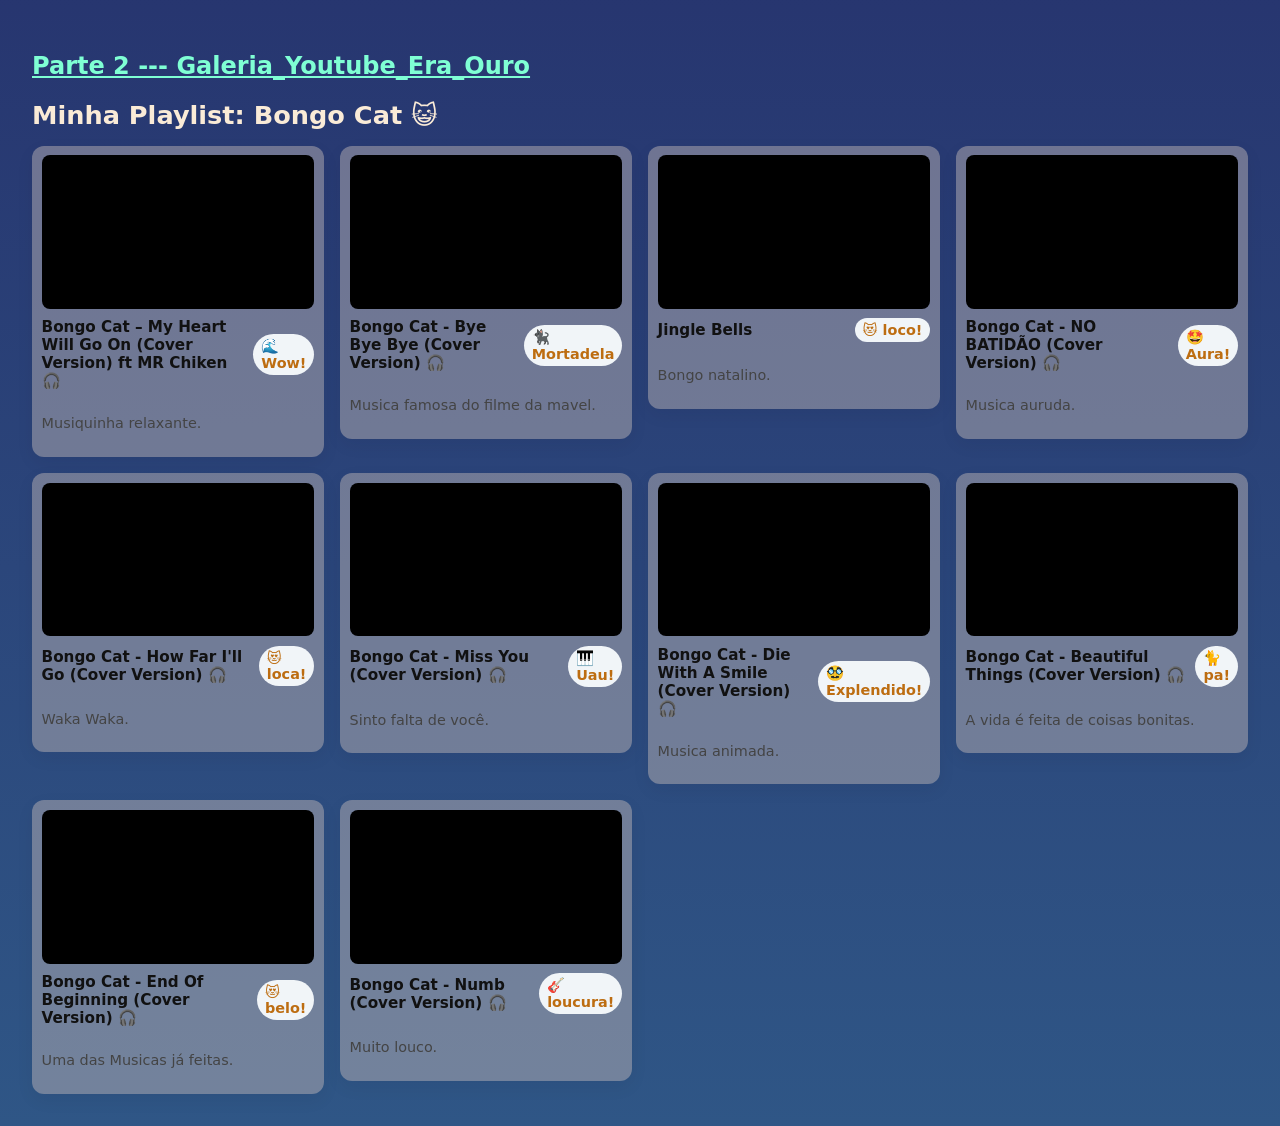
<file: index.html>
<!DOCTYPE html>
<html lang="en">
<head>
    <meta charset="UTF-8">
    <meta name="viewport" content="width=device-width, initial-scale=1.0">
    <title>Galeria Bongo Cat</title>
    <link rel="stylesheet" href="style.css">
</head>
<body>
    <h2><a href="galeria02.html">Parte 2 --- Galeria_Youtube_Era_Ouro</a></h2>

    <h1>Minha Playlist: Bongo Cat 😺</h1>

    <section class="grid">

        
    <article class="card">
      <div class="video-wrap">
        <iframe width="560" height="315" src="https://www.youtube.com/embed/k3LopFvYTto?si=OPYsVrm2FnacMTvq&amp;controls=0" title="YouTube video player" frameborder="0" allow="accelerometer; autoplay; clipboard-write; encrypted-media; gyroscope; picture-in-picture; web-share" referrerpolicy="strict-origin-when-cross-origin" allowfullscreen></iframe>
      </div>
      <div class="meta">
        <div class="title">Bongo Cat – My Heart Will Go On (Cover Version) ft MR Chiken🎧</div>
        <div class="badge">🌊 Wow!</div>
      </div>
      <p class="desc">Musiquinha relaxante.</p>
    </article>

    
    <article class="card">
      <div class="video-wrap">
        <iframe width="560" height="315" src="https://www.youtube.com/embed/Iik0py8C40A?si=DpC65uRRutpSxRCe" title="YouTube video player" frameborder="0" allow="accelerometer; autoplay; clipboard-write; encrypted-media; gyroscope; picture-in-picture; web-share" referrerpolicy="strict-origin-when-cross-origin" allowfullscreen></iframe>
      </div>
      <div class="meta">
        <div class="title">Bongo Cat - Bye Bye Bye (Cover Version) 🎧</div>
        <div class="badge">🐈‍⬛ Mortadela</div>
      </div>
      <p class="desc">Musica famosa do filme da mavel.</p>
    </article>

    
    <article class="card">
      <div class="video-wrap">
        <iframe width="560" height="315" src="https://www.youtube.com/embed/n_8uCh1qLhU?si=xrCjIdSvOmB26zXT" title="YouTube video player" frameborder="0" allow="accelerometer; autoplay; clipboard-write; encrypted-media; gyroscope; picture-in-picture; web-share" referrerpolicy="strict-origin-when-cross-origin" allowfullscreen></iframe>
      </div>
      <div class="meta">
        <div class="title">Jingle Bells</div>
        <div class="badge">😻 loco!</div>
      </div>
      <p class="desc">Bongo natalino.</p>
    </article>

    <article class="card">
      <div class="video-wrap">
        <iframe width="560" height="315" src="https://www.youtube.com/embed/c64RlVAdaos?si=Zzp1mvXb6iFDLUnY&amp;controls=0" title="YouTube video player" frameborder="0" allow="accelerometer; autoplay; clipboard-write; encrypted-media; gyroscope; picture-in-picture; web-share" referrerpolicy="strict-origin-when-cross-origin" allowfullscreen></iframe>
      </div>
      <div class="meta">
        <div class="title">Bongo Cat - NO BATIDÃO (Cover Version) 🎧</div>
        <div class="badge">🤩 Aura!</div>
      </div>
      <p class="desc">Musica auruda.</p>
    </article>

    <article class="card">
      <div class="video-wrap">
        <iframe width="560" height="315" src="https://www.youtube.com/embed/GdLwJTHYTJk?si=K5qyxnVz1iYHXQrm&amp;controls=0" title="YouTube video player" frameborder="0" allow="accelerometer; autoplay; clipboard-write; encrypted-media; gyroscope; picture-in-picture; web-share" referrerpolicy="strict-origin-when-cross-origin" allowfullscreen></iframe>
      </div>
      <div class="meta">
        <div class="title">Bongo Cat - How Far I'll Go (Cover Version) 🎧</div>
        <div class="badge">😻 loca!</div>
      </div>
      <p class="desc">Waka Waka.</p>
    </article>

    <article class="card">
      <div class="video-wrap">
        <iframe width="560" height="315" src="https://www.youtube.com/embed/MoWDhKUkMa0?si=j8fzhiX7eUvm-2LD&amp;controls=0" title="YouTube video player" frameborder="0" allow="accelerometer; autoplay; clipboard-write; encrypted-media; gyroscope; picture-in-picture; web-share" referrerpolicy="strict-origin-when-cross-origin" allowfullscreen></iframe>
      </div>
      <div class="meta">
        <div class="title">Bongo Cat - Miss You (Cover Version) 🎧</div>
        <div class="badge">🎹 Uau!</div>
      </div>
      <p class="desc">Sinto falta de você.</p>
    </article>

    <article class="card">
      <div class="video-wrap">
        <iframe width="560" height="315" src="https://www.youtube.com/embed/pKxqABRzym4?si=7NQTh1EjCpWNHEpl&amp;controls=0" title="YouTube video player" frameborder="0" allow="accelerometer; autoplay; clipboard-write; encrypted-media; gyroscope; picture-in-picture; web-share" referrerpolicy="strict-origin-when-cross-origin" allowfullscreen></iframe>
      </div>
      <div class="meta">
        <div class="title">Bongo Cat - Die With A Smile (Cover Version) 🎧</div>
        <div class="badge">🥸 Explendido!</div>
      </div>
      <p class="desc">Musica animada.</p>
    </article>

    <article class="card">
      <div class="video-wrap">
        <iframe width="560" height="315" src="https://www.youtube.com/embed/UcL6EVixLjY?si=8u_NvI_ZqR6LHZi_&amp;controls=0" title="YouTube video player" frameborder="0" allow="accelerometer; autoplay; clipboard-write; encrypted-media; gyroscope; picture-in-picture; web-share" referrerpolicy="strict-origin-when-cross-origin" allowfullscreen></iframe>
      </div>
      <div class="meta">
        <div class="title">Bongo Cat - Beautiful Things (Cover Version) 🎧</div>
        <div class="badge">🐈 pa!</div>
      </div>
      <p class="desc">A vida é feita de coisas bonitas.</p>
    </article>

    <article class="card">
      <div class="video-wrap">
        <iframe width="560" height="315" src="https://www.youtube.com/embed/X60ewc60Rhw?si=o0ni9fRNrr_JgZH2&amp;controls=0" title="YouTube video player" frameborder="0" allow="accelerometer; autoplay; clipboard-write; encrypted-media; gyroscope; picture-in-picture; web-share" referrerpolicy="strict-origin-when-cross-origin" allowfullscreen></iframe>
      </div>
      <div class="meta">
        <div class="title">Bongo Cat - End Of Beginning (Cover Version) 🎧</div>
        <div class="badge">😻 belo!</div>
      </div>
      <p class="desc">Uma das Musicas já feitas.</p>
    </article>

    <article class="card">
      <div class="video-wrap">
        <iframe width="560" height="315" src="https://www.youtube.com/embed/x-gQggvKEHw?si=rgDCXGYsRX-XaMPD&amp;controls=0" title="YouTube video player" frameborder="0" allow="accelerometer; autoplay; clipboard-write; encrypted-media; gyroscope; picture-in-picture; web-share" referrerpolicy="strict-origin-when-cross-origin" allowfullscreen></iframe>
      </div>
      <div class="meta">
        <div class="title">Bongo Cat - Numb (Cover Version) 🎧</div>
        <div class="badge">🎸 loucura!</div>
      </div>
      <p class="desc">Muito louco.</p>
    </article>

    

    </section>
</body>
</html>
</file>
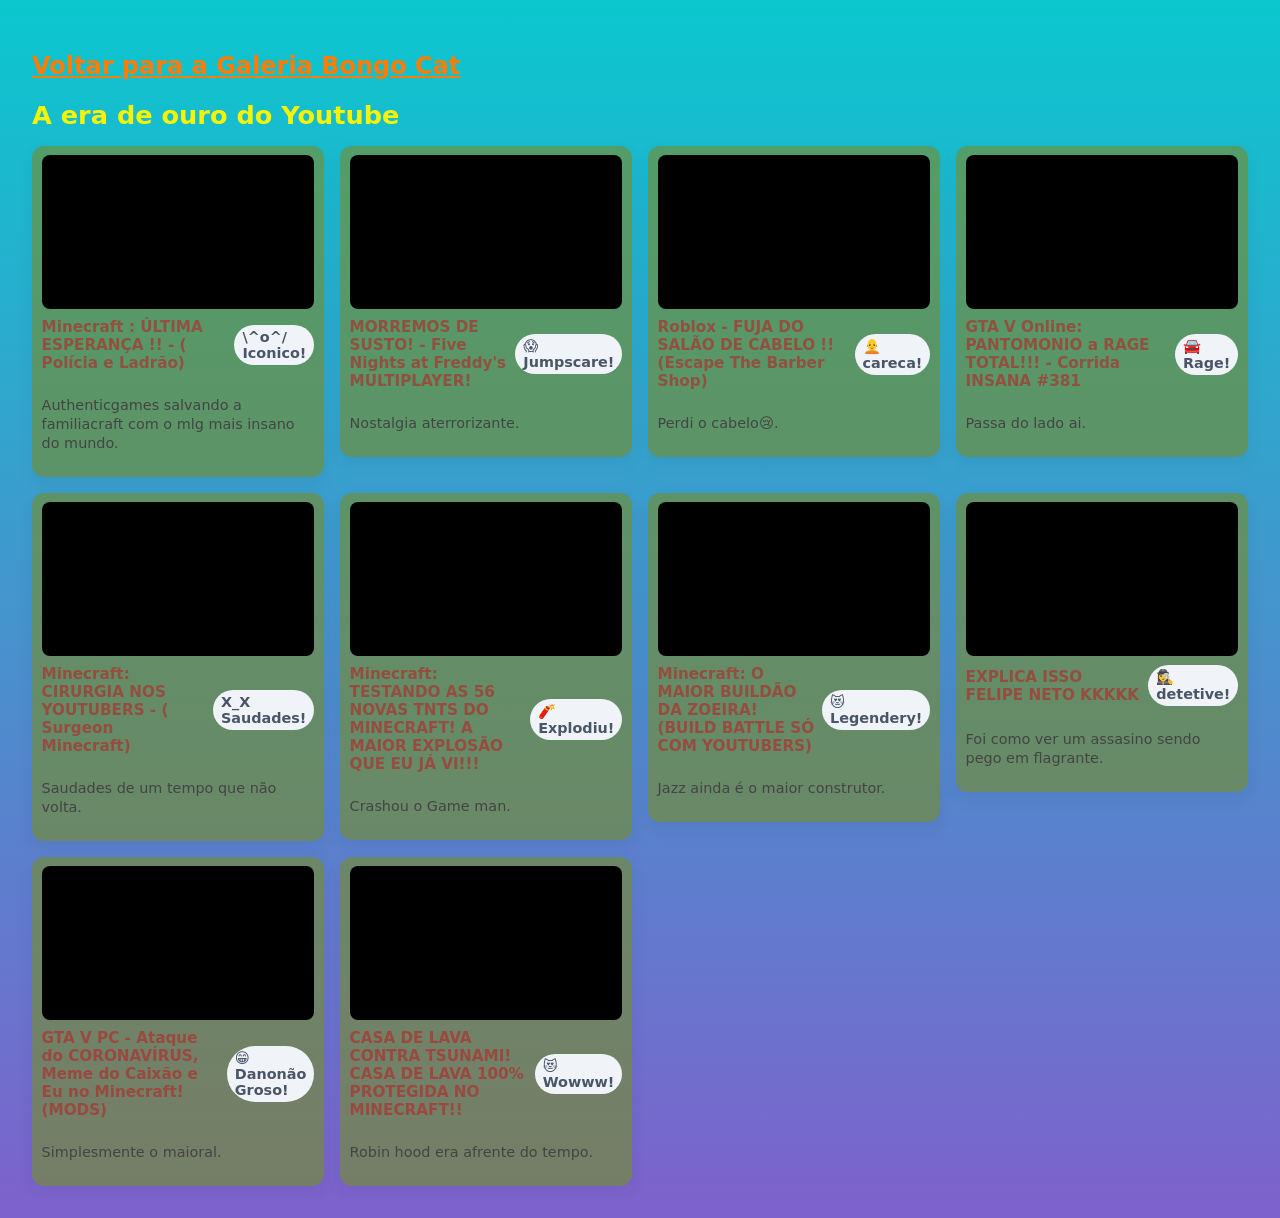
<file: galeria02.html>
<!DOCTYPE html>
<html lang="en">
<head>
    <meta charset="UTF-8">
    <meta name="viewport" content="width=device-width, initial-scale=1.0">
    <title>Galeria do YouTube</title>
    <link rel="stylesheet" href="estilo.css">
</head>
<body>
    <h2><a href="index.html">Voltar para a Galeria Bongo Cat</a></h2>
    <h1>A era de ouro do Youtube</h1>
    

    <section class="grid">
    
    
    <article class="card">
      <div class="video-wrap">
        <iframe width="560" height="315" src="https://www.youtube.com/embed/o00f-GlCgqA?si=FWj62EiowN6cZDQI&amp;controls=0" title="YouTube video player" frameborder="0" allow="accelerometer; autoplay; clipboard-write; encrypted-media; gyroscope; picture-in-picture; web-share" referrerpolicy="strict-origin-when-cross-origin" allowfullscreen></iframe>
      </div>
      <div class="meta">
        <div class="title">Minecraft : ÚLTIMA ESPERANÇA !! - ( Polícia e Ladrão)</div>
        <div class="badge">\^o^/ Iconico!</div>
      </div>
      <p class="desc">Authenticgames salvando a familiacraft com o mlg mais insano do mundo.</p>
    </article>

    
    <article class="card">
      <div class="video-wrap">
        <iframe width="560" height="315" src="https://www.youtube.com/embed/_Nu9swE5Mxk?si=sAuEw_kIsNDq1STl&amp;controls=0" title="YouTube video player" frameborder="0" allow="accelerometer; autoplay; clipboard-write; encrypted-media; gyroscope; picture-in-picture; web-share" referrerpolicy="strict-origin-when-cross-origin" allowfullscreen></iframe>
      </div>
      <div class="meta">
        <div class="title">MORREMOS DE SUSTO! - Five Nights at Freddy's MULTIPLAYER!</div>
        <div class="badge">😱 Jumpscare!</div>
      </div>
      <p class="desc">Nostalgia aterrorizante.</p>
    </article>

    
    <article class="card">
      <div class="video-wrap">
        <iframe width="560" height="315" src="https://www.youtube.com/embed/aKla23XKOx8?si=G7DdK8N7_Bfne8qB&amp;controls=0" title="YouTube video player" frameborder="0" allow="accelerometer; autoplay; clipboard-write; encrypted-media; gyroscope; picture-in-picture; web-share" referrerpolicy="strict-origin-when-cross-origin" allowfullscreen></iframe>
      </div>
      <div class="meta">
        <div class="title">Roblox - FUJA DO SALÃO DE CABELO !! (Escape The Barber Shop)</div>
        <div class="badge">🧑‍🦲 careca!</div>
      </div>
      <p class="desc">Perdi o cabelo😢.</p>
    </article>

    <article class="card">
      <div class="video-wrap">
        <iframe width="560" height="315" src="https://www.youtube.com/embed/g5NHNN13HWo?si=CoHOd2maiyt3IRce&amp;controls=0" title="YouTube video player" frameborder="0" allow="accelerometer; autoplay; clipboard-write; encrypted-media; gyroscope; picture-in-picture; web-share" referrerpolicy="strict-origin-when-cross-origin" allowfullscreen></iframe>
      </div>
      <div class="meta">
        <div class="title">GTA V Online: PANTOMONIO a RAGE TOTAL!!! - Corrida INSANA #381</div>
        <div class="badge">🚘 Rage!</div>
      </div>
      <p class="desc">Passa do lado ai.</p>
    </article>

    <article class="card">
      <div class="video-wrap">
        <iframe width="560" height="315" src="https://www.youtube.com/embed/L4a3gS4U3Rg?si=4_gNuVWJ-4O76usa&amp;controls=0" title="YouTube video player" frameborder="0" allow="accelerometer; autoplay; clipboard-write; encrypted-media; gyroscope; picture-in-picture; web-share" referrerpolicy="strict-origin-when-cross-origin" allowfullscreen></iframe>
      </div>
      <div class="meta">
        <div class="title">Minecraft: CIRURGIA NOS YOUTUBERS - ( Surgeon Minecraft)</div>
        <div class="badge">X_X Saudades!</div>
      </div>
      <p class="desc">Saudades de um tempo que não volta.</p>
    </article>

    <article class="card">
      <div class="video-wrap">
        <iframe width="560" height="315" src="https://www.youtube.com/embed/OHdBLvJBgrQ?si=XDjtw4tUzljLV19E&amp;controls=0" title="YouTube video player" frameborder="0" allow="accelerometer; autoplay; clipboard-write; encrypted-media; gyroscope; picture-in-picture; web-share" referrerpolicy="strict-origin-when-cross-origin" allowfullscreen></iframe>
      </div>
      <div class="meta">
        <div class="title">Minecraft: TESTANDO AS 56 NOVAS TNTS DO MINECRAFT! A MAIOR EXPLOSÃO QUE EU JÁ VI!!!</div>
        <div class="badge">🧨 Explodiu!</div>
      </div>
      <p class="desc">Crashou o Game man.</p>
    </article>

    <article class="card">
      <div class="video-wrap">
        <iframe width="560" height="315" src="https://www.youtube.com/embed/DYSbWESWDmg?si=vFblc2xMWBrnN2Ql&amp;controls=0" title="YouTube video player" frameborder="0" allow="accelerometer; autoplay; clipboard-write; encrypted-media; gyroscope; picture-in-picture; web-share" referrerpolicy="strict-origin-when-cross-origin" allowfullscreen></iframe>
      </div>
      <div class="meta">
        <div class="title">Minecraft: O MAIOR BUILDÃO DA ZOEIRA! (BUILD BATTLE SÓ COM YOUTUBERS)</div>
        <div class="badge">😻 Legendery!</div>
      </div>
      <p class="desc">Jazz ainda é o maior construtor.</p>
    </article>

    <article class="card">
      <div class="video-wrap">
        <iframe width="560" height="315" src="https://www.youtube.com/embed/m_1LCTgqEjA?si=_dy0GxKWmpSvTsvI&amp;controls=0" title="YouTube video player" frameborder="0" allow="accelerometer; autoplay; clipboard-write; encrypted-media; gyroscope; picture-in-picture; web-share" referrerpolicy="strict-origin-when-cross-origin" allowfullscreen></iframe>
      </div>
      <div class="meta">
        <div class="title">EXPLICA ISSO FELIPE NETO KKKKK</div>
        <div class="badge">🕵️‍♀️ detetive!</div>
      </div>
      <p class="desc">Foi como ver um assasino sendo pego em flagrante.</p>
    </article>

    <article class="card">
      <div class="video-wrap">
        <iframe width="560" height="315" src="https://www.youtube.com/embed/faNMJXoEMqg?si=ClJMfaODDJY9p0xl&amp;controls=0" title="YouTube video player" frameborder="0" allow="accelerometer; autoplay; clipboard-write; encrypted-media; gyroscope; picture-in-picture; web-share" referrerpolicy="strict-origin-when-cross-origin" allowfullscreen></iframe>
      </div>
      <div class="meta">
        <div class="title">GTA V PC - Ataque do CORONAVÍRUS, Meme do Caixão e Eu no Minecraft! (MODS)</div>
        <div class="badge">😁 Danonão Groso!</div>
      </div>
      <p class="desc">Simplesmente o maioral.</p>
    </article>

    <article class="card">
      <div class="video-wrap">
        <iframe width="560" height="315" src="https://www.youtube.com/embed/Wm74Ptqer6E?si=_DX5PBVJHU3fL-ef&amp;controls=0" title="YouTube video player" frameborder="0" allow="accelerometer; autoplay; clipboard-write; encrypted-media; gyroscope; picture-in-picture; web-share" referrerpolicy="strict-origin-when-cross-origin" allowfullscreen></iframe>
      </div>
      <div class="meta">
        <div class="title">CASA DE LAVA CONTRA TSUNAMI! CASA DE LAVA 100% PROTEGIDA NO MINECRAFT!!</div>
        <div class="badge">😻 Wowww!</div>
      </div>
      <p class="desc">Robin hood era afrente do tempo.</p>
    </article>

    

  </section>
</body>
</html>
</file>
<file: style.css>
:root{
  --gap: 1rem;
  --card-bg: #bdb4b47a;
  --radius: 12px;
}
body{
  font-family: system-ui, -apple-system, sans-serif;
  background: linear-gradient(180deg,#091a5ce0,#2f5686);
  margin: 0;
  padding: 2rem;
  color: #111;
}

h1{ margin: 0 0 1rem 0; font-size: 1.6rem; 
color: antiquewhite; }
a{
    color: aquamarine;
}



.grid{
  display: grid;
  grid-template-columns: repeat(auto-fit, minmax(260px, 1fr));
  gap: var(--gap);
  align-items: start;
}

.card{
  background: var(--card-bg);
  border-radius: var(--radius);
  padding: 0.6rem;
  box-shadow: 0 6px 18px rgba(15,20,30,0.06);
  transition: transform .18s ease;
  display: flex;
  flex-direction: column;
  gap: .6rem;
}
.card:hover{
  transform: translateY(-6px);
  box-shadow: 0 12px 30px rgba(15,20,30,0.12);
}

.video-wrap{
  position: relative;
  width: 100%;
  padding-top: 56.25%;
  border-radius: calc(var(--radius) - 4px);
  overflow: hidden;
  background: #000;
}

.video-wrap iframe{
  position: absolute;
  inset: 0;
  width: 100%;
  height: 100%;
  border: 0;
}

.meta{
  display:flex;
  justify-content: space-between;
  align-items: center;
  gap: .5rem;
  font-size: .95rem;
}
.title{ font-weight: 600; }

.desc{
  font-size: .9rem;
  color: #444;
  line-height: 1.3;
}

.badge{
  background: #f1f5f8;
  padding: .25rem .5rem;
  border-radius: 999px;
  font-size: 0.9rem;
  font-weight: 600;
  color: #bd6d11;
}
</file>
<file: estilo.css>
:root{
  --gap: 1rem;
  --card-bg: #748d2ea2;
  --radius: 12px;
}
body{
  font-family: system-ui, -apple-system, sans-serif;
  background: linear-gradient(180deg,#0bc7ce,#3f14b4ab);
  margin: 0;
  padding: 2rem;
  color: #af2c2ca8;
}

h1{ margin: 0 0 1rem 0; font-size: 1.6rem;
 color: #f7f304;}

a{
    color: #ff7c02;
}

.grid{
  display: grid;
  grid-template-columns: repeat(auto-fit, minmax(260px, 1fr));
  gap: var(--gap);
  align-items: start;
}

.card{
  background: var(--card-bg);
  border-radius: var(--radius);
  padding: 0.6rem;
  box-shadow: 0 6px 18px rgba(15,20,30,0.06);
  transition: transform .18s ease;
  display: flex;
  flex-direction: column;
  gap: .6rem;
}
.card:hover{
  transform: translateY(-6px);
  box-shadow: 0 12px 30px rgba(15,20,30,0.12);
}

.video-wrap{
  position: relative;
  width: 100%;
  padding-top: 56.25%; 
  border-radius: calc(var(--radius) - 4px);
  overflow: hidden;
  background: #000;
}

.video-wrap iframe{
  position: absolute;
  inset: 0;
  width: 100%;
  height: 100%;
  border: 0;
}

.meta{
  display:flex;
  justify-content: space-between;
  align-items: center;
  gap: .5rem;
  font-size: .95rem;
}
.title{ font-weight: 600; }

.desc{
  font-size: .9rem;
  color: #444;
  line-height: 1.3;
}

.badge{
  background: #f0f4f8;
  padding: .25rem .5rem;
  border-radius: 999px;
  font-size: 0.9rem;
  font-weight: 600;
  color: #4a5568;
}
</file>
